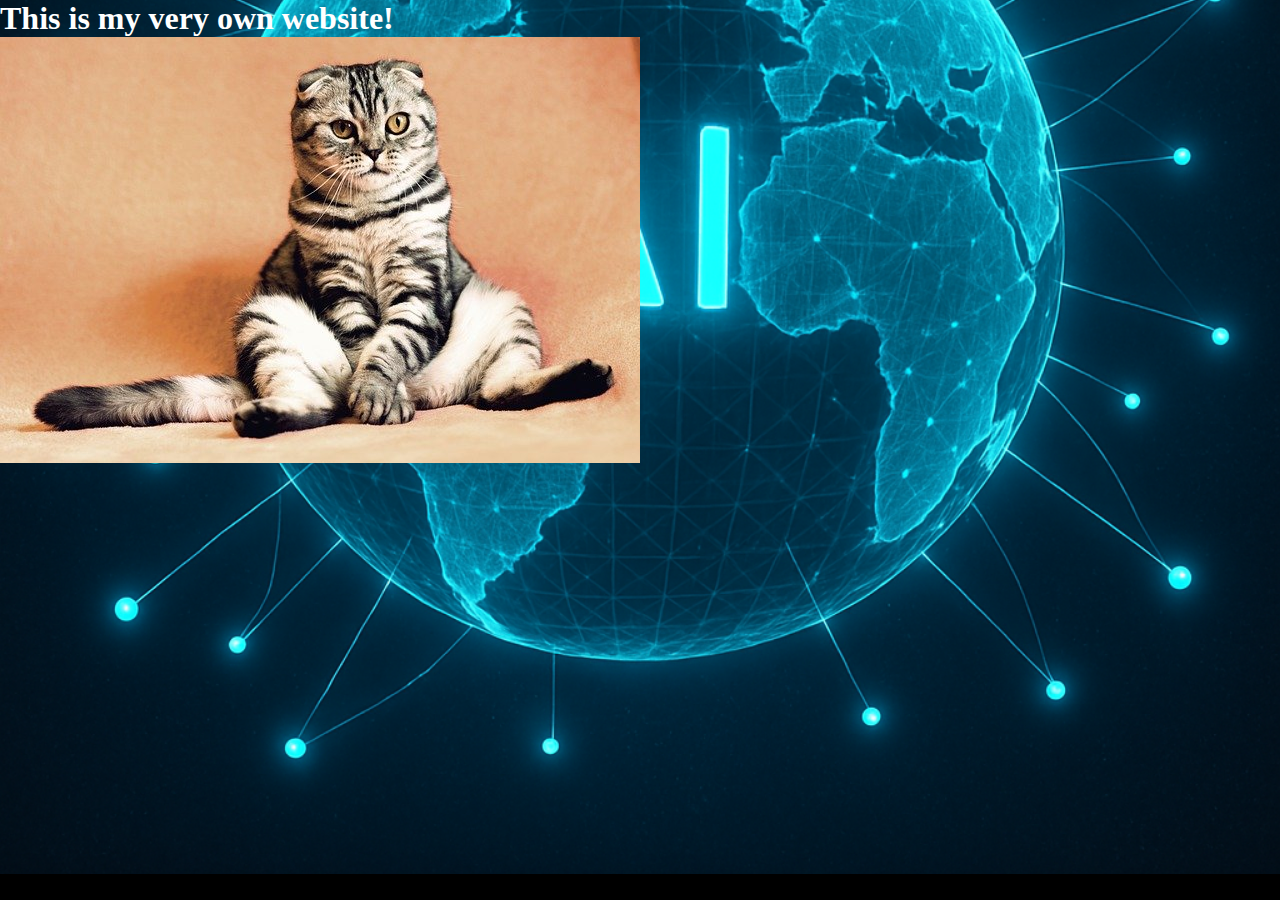
<file: index.html>
<!DOCTYPE html>
<html>
  <head>
    
    <title>YOUR NAME HERE</title>
    <meta charset="utf-8" />
	  <meta http-equiv="X-UA-Compatible" content="IE=edge" />
	  <meta name="viewport" content="width=device-width, initial-scale=1" />

	  <!-- link the webpage's stylesheet -->
	  <link rel="stylesheet" href="/style.css" />

	  <!-- link the webpage's JavaScript file -->
	  <script src="/script.js" defer></script>

  </head>
  
  <body>
    
    <h1>This is my very own website!</h1>

    <img src="assets/cat.jpg">
    
  </body>
</html>
</file>
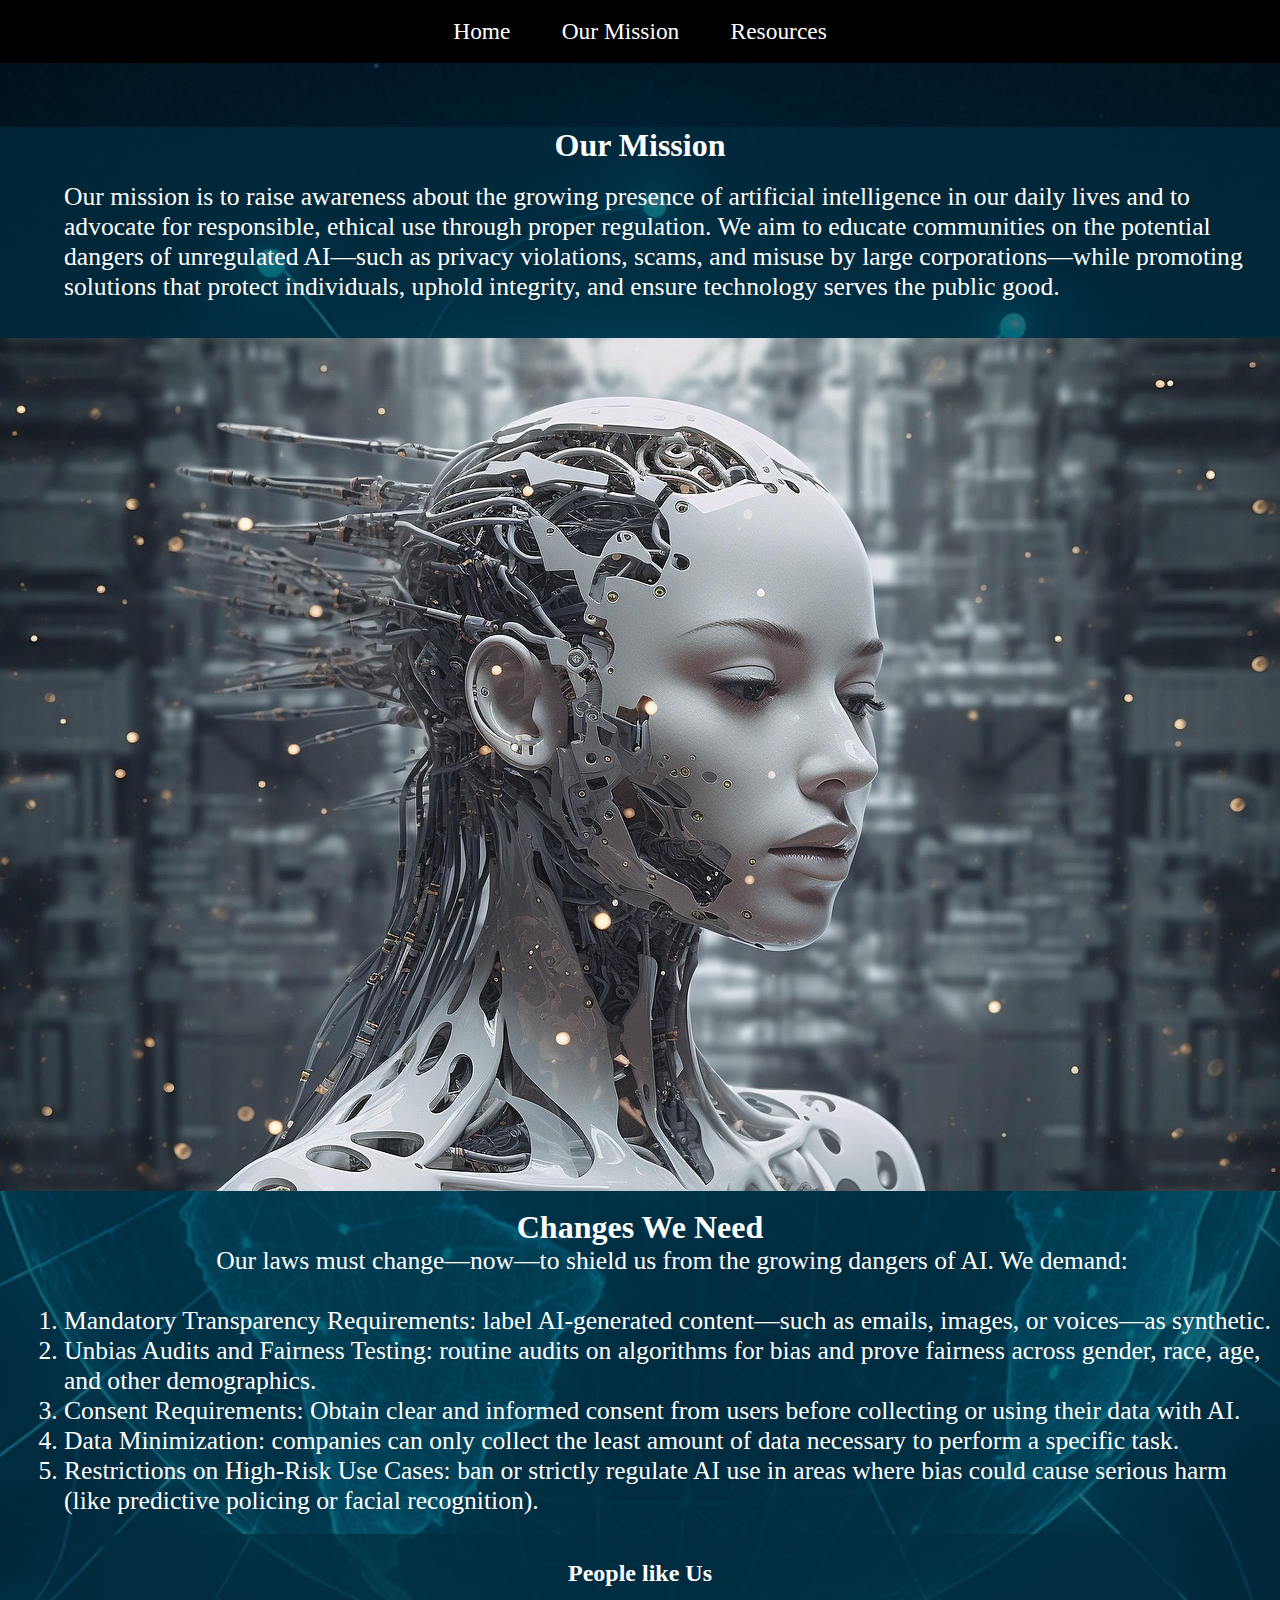
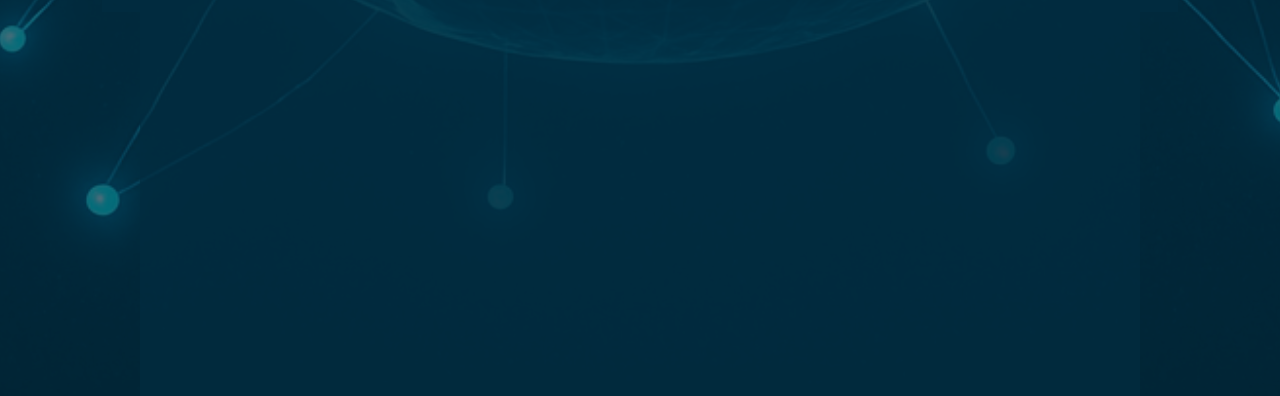
<file: Our missison.html>
<!DOCTYPE html>
<html>

<head>

  <title>AIActionNetwork</title>
  <meta charset="utf-8" />
  <meta http-equiv="X-UA-Compatible" content="IE=edge" />
  <meta name="viewport" content="width=device-width, initial-scale=1" />

  <!-- link the webpage's stylesheet -->
  <link rel="stylesheet" href="style.css" />

  <!-- link the webpage's JavaScript file -->
  <script src="/script.js" defer></script>

</head>

<body>
  <nav>
    <ul>
      <li>
        <a href="index.html">Home</a>
      </li>
      <li>
        <a href="Our missison.html">Our Mission</a>
      </li>
      <li>
        <a href="Resources.html">Resources</a>
      </li>
    </ul>
  </nav>
  <main class="container">
    <header>
      <h1>Our Mission</h1>

    </header>
    <br>
    <p>Our mission is to raise awareness about the growing presence of artificial intelligence in our daily lives and to
      advocate for responsible, ethical use through proper regulation. We aim to educate communities on the potential
      dangers of unregulated AI—such as privacy violations, scams, and misuse by large corporations—while promoting
      solutions that protect individuals, uphold integrity, and ensure technology serves the public good.
    </p>
    <br>
    <br>
    <img id="aigirl" src="assets/Ai.jpg" alt="Ai girl.">
    <br>
    <h1>Changes We Need</h1>  
    <p>Our laws must change—now—to shield us from the growing dangers of AI. We demand:</p>
    <ol>
      <br>
      <li>Mandatory Transparency Requirements: label AI-generated content—such as emails, images, or voices—as synthetic. </li> 
      <li> Unbias Audits and Fairness Testing: routine audits on algorithms for bias and prove fairness across gender, race, age, and other demographics. </li> 
      <li>Consent Requirements: Obtain clear and informed consent from users before collecting or using their data with AI. </li> 
      <li>Data Minimization: companies can only collect the least amount of data necessary to perform a specific task.</li> 
      <li>Restrictions on High-Risk Use Cases: ban or strictly regulate AI use in areas where bias could cause serious harm (like predictive policing or facial recognition).</li>
    </ol>
    <p></p> 
    <br> 
    <h2 class="sectionTitle">People like Us</h2>
    <div class="flex-container"> 
        
      <div class="flex-item">
       <iframe width="500" height="300" src="https://www.youtube.com/embed/zmztJzUVmeQ?si=u_4FHpw-rjYebAbX" title="YouTube video player" frameborder="0" allow="accelerometer; autoplay; clipboard-write; encrypted-media; gyroscope; picture-in-picture; web-share" referrerpolicy="strict-origin-when-cross-origin" allowfullscreen></iframe> 
      </div>
        <div class="flex-item">
       <iframe width="500" height="300" src="https://www.youtube.com/embed/W-l9Trmrirw?si=sgxVnG5AHcYWvmBr" title="YouTube video player" frameborder="0" allow="accelerometer; autoplay; clipboard-write; encrypted-media; gyroscope; picture-in-picture; web-share" referrerpolicy="strict-origin-when-cross-origin" allowfullscreen></iframe>
           </div>
        </div>
       
</main>


    </body>

</html>
</file>
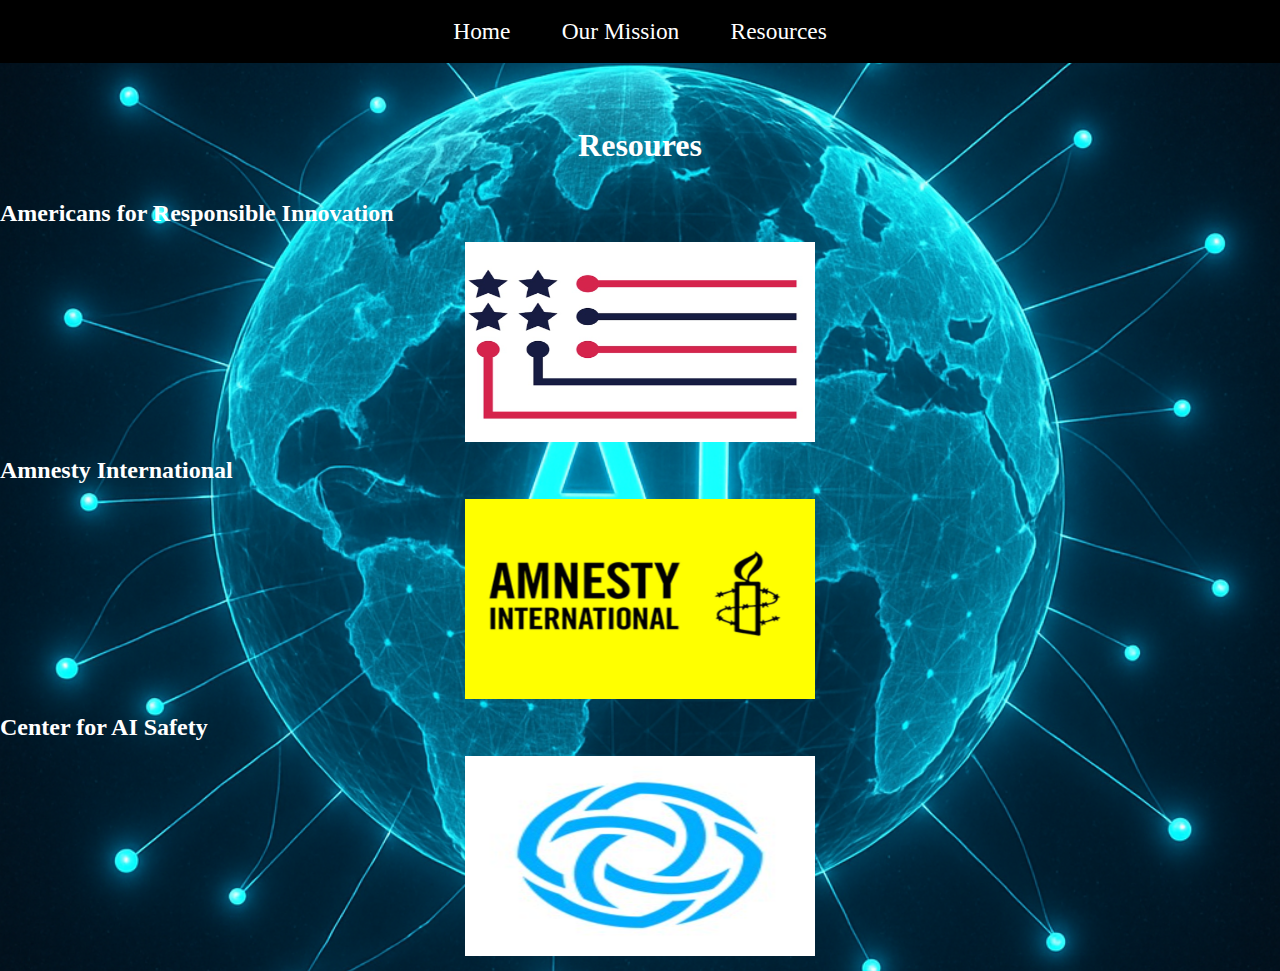
<file: Resources.html>
<!DOCTYPE html>
<html>
  <head>

    <title>AIActionNetwork </title>
    <meta charset="utf-8" />
    <meta http-equiv="X-UA-Compatible" content="IE=edge" />
    <meta name="viewport" content="width=device-width, initial-scale=1" />

    <!-- link the webpage's stylesheet -->
    <link rel="stylesheet" href="style.css" />

    <!-- link the webpage's JavaScript file -->
    <script src="/script.js" defer></script>

  </head>

  <body>
    <nav>
      <ul>
        <li> 
          <a href="index.html">Home</a>
    </li>
        <li>
          <a href="Our missison.html">Our Mission</a> 
        </li> 
        <li>
          <a href="Resources.html">Resources</a>
        </li>
      </ul>
    </nav>
    <main>
       </main> 
    <header>
       <h1 id="rs">Resoures</h1> 
    </header> 
    <br> 
    <br>
    <h2>Americans for Responsible Innovation</h2>
   <a href="https://ari.us/" target="_blank"> <img class="sources" src="assets/Americans for Responsible Innovation.png" alt="Americans for Responsible Innovation"> 
   </a>
    <h2>Amnesty International</h2>
     <a href="https://www.amnesty.org/en/" target="_blank">
    <img class="sources" src="assets/Amnesty International.png" alt="Amnesty International"> 
     </a>
    <h2>Center for AI Safety</h2>
    <a href="https://safe.ai/" target="_blank"> <img class="sources" src="assets/Center for AI Safety logo.png" alt="Center for AI Safety"> 
    </a>


        </body>
      </html>
</file>
<file: style.css>
/* STYLE SECTIONING TAGS */
* { /* Reset the space of the webpage */
   margin: 0px;
   padding: 0px;
}

body {
  background-image: url("assets/AIimpact.png"); 
  background-repeat: no-repeat; 
  background-size: cover; 
  background-color: black; 
  background-position: center center;
  width: 100vw;
}

/* STYLE TEXT */

h1 {
  color: white; 
   }  
h2{
  color: white; 
  margin: center;
} 

#rs{
text-align: center;
}

.sectionTitle {
  text-align: center;
  padding: 2%;
  width: 80%;
  background-color:hsl(199.14, 96.92%, 12.75%, 0.7);
}
p{
   font-size: 160%;
   font-family: "Times New Roman", Times, serif; 
   font-style: normal; 
    margin-left: 5%;
} 
ol{
   font-size: 160%;
   font-family: "Times New Roman", Times, serif; 
   font-style: normal;   
  margin-left: 5%; 
}  
/* Background*/ 
.container{
  color: white; 
  background-color:hsl(197.14, 96.92%, 12.75%, 0.7);
  display: flex;
  flex-direction: column;
  justify-content: center;
  align-self: top;
  align-items: center;
  min-height: 100vh;      
  margin: 0;    
}

main{
  width: 100%;
  height: 100%;
}


/* STYLE IMAGES */ 
.sources{ 
  width: 350px;
  height: 200px; 
  padding: 15px; 
  text-align: center; 
  display: block;
  margin: auto;  
}  

.sources:hover{
  
  background-color: #239AE5; 
  
}

/* style videos */ 

.flex-container{
  display: flex;
  flex-direction: row; 
  flex-wrap: nowrap;
  background-color:hsl(199.14, 96.92%, 12.75%, 0.7);
} 

.flex-item{
  flex-basis: 100%;
  max-width: 100%;
  margin: 1%;
  padding: 3%;
  
}

/* STYLE NAV BAR */ 
nav{
  
  display: flex;
  justify-content: space-around;
  background-color: black;
  text-align: left; 
  font-family: Times, serif; 
  font-size: large;
  margin-bottom: 5%;
  font-stretch: ultra-condensed; 
  word-break: break-word;   
  width:100%;
} 

nav ul{
  list-style-type:none;
  padding: 1em;  
  }   

nav li{
  display: inline;
}

nav li a{
  text-decoration: none; 
  color: white;
  font-size: 1.3em; 
  padding: 1em; 

} 

li a:hover{
  background-color: 	#239AE5;
} 

/* media sceeen */
@media screen and (max-width: 850px){

  .flex-container{
    flex-wrap: wrap; 
  }
  nav{
    font-size: small;
  }
}


/* ADD MORE! */
</file>
